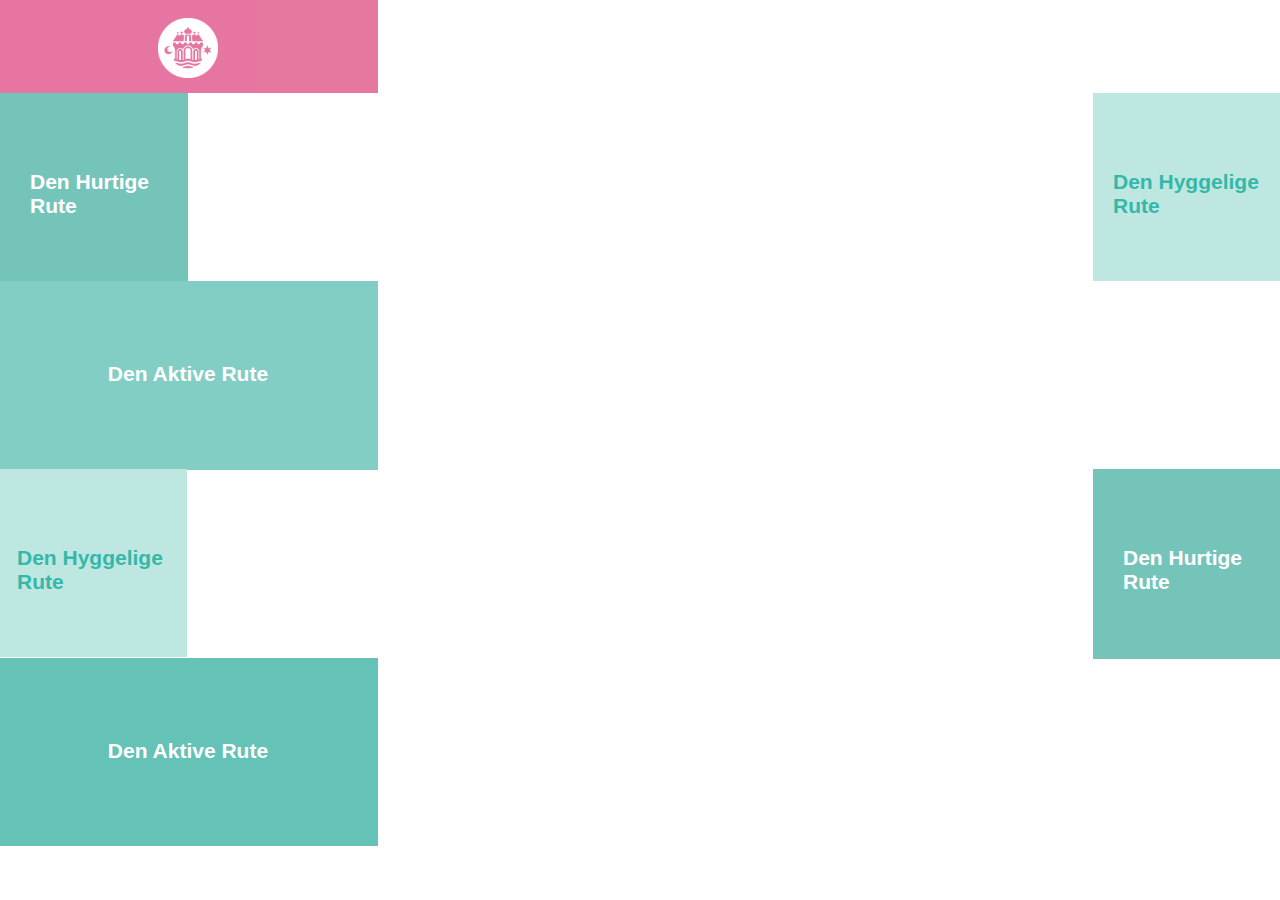
<file: naturvandring-aalborg-kommune-2sem/index.html>
<!DOCTYPE html>
<html lang="da">
<head>
    <meta charset="UTF-8">
    <meta http-equiv="X-UA-Compatible" content="IE=edge">
    <meta name="viewport" content="width=device-width, initial-scale=1.0">
    <link rel="stylesheet" href="style.css">
    <title>Opgave til Sem. 2. Tema 1.</title>
</head>
<body>
    <div class="container">
    <nav>
        <img class="logo" src="aalborg-kommune-logo.png" alt="logo"> 
    </nav>
    
       <div class="box-1">
           <p class="text1">Den Hurtige<br> 
        Rute</p>
        </div> 
       <div class="box-2">
        <p class="text2">Den Hyggelige<br> 
            Rute</p>
       </div> 
       <div class="box-3">
        <p class="text3">Den Aktive Rute</p>
       </div> 

       <div class="box-4">
        <p class="text1">Den Hurtige<br> 
     Rute</p>
     </div> 
    <div class="box-5">
     <p class="text2">Den Hyggelige<br> 
         Rute</p>
    </div> 
    <div class="box-6">
     <p class="text3">Den Aktive Rute</p>
    </div> 

    </div>
</body>
</html>
</file>
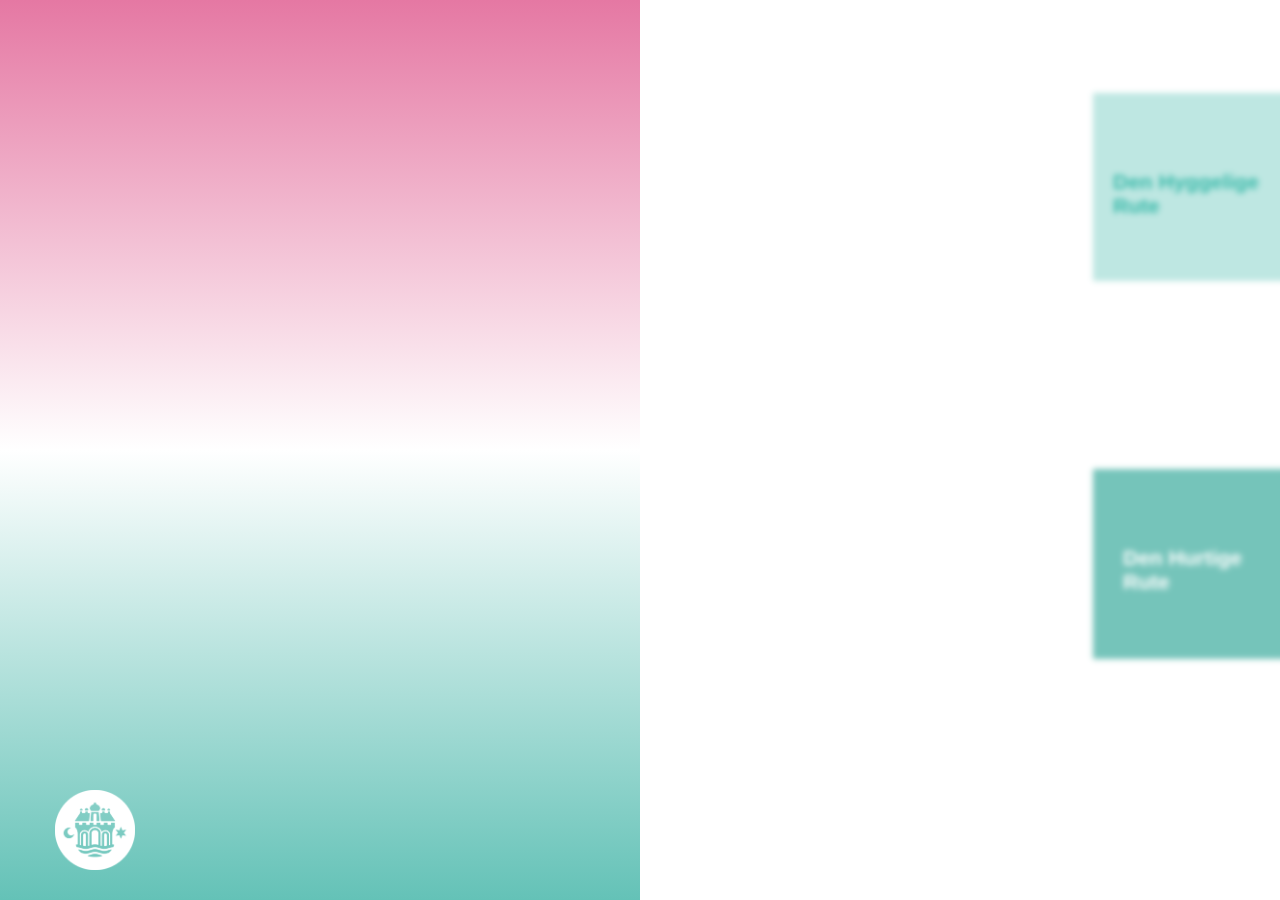
<file: naturvandring-aalborg-kommune-2sem/menu.html>
<!DOCTYPE html>
<html lang="da">
<head>
    <meta charset="UTF-8">
    <meta http-equiv="X-UA-Compatible" content="IE=edge">
    <meta name="viewport" content="width=device-width, initial-scale=1.0">
    <link rel="stylesheet" href="style.css">
    <title>Opgave til Sem. 2. Tema 1.</title>
</head>
<body>
    <div class="container">

    <nav>
        <img class="logo" src="aalborg-kommune-logo.png" alt="logo"> 
    </nav>

    <div class="sidebar">
        <img class="logo2" src="aalborg-kommune-logo.png" alt="logo"> 
    </div>
    
<div class="overlay"></div>

       <div class="box-1">
           <p class="text1">Den Hurtige<br> 
        Rute</p>
        </div> 
       <div class="box-2">
        <p class="text2">Den Hyggelige<br> 
            Rute</p>
       </div> 
       <div class="box-3">
        <p class="text3">Den Aktive Rute</p>
       </div> 

       <div class="box-4">
        <p class="text1">Den Hurtige<br> 
     Rute</p>
     </div> 
    <div class="box-5">
     <p class="text2">Den Hyggelige<br> 
         Rute</p>
    </div> 
    <div class="box-6">
     <p class="text3">Den Aktive Rute</p>
    </div> 

</div>

</body>
</html>
</file>
<file: naturvandring-aalborg-kommune-2sem/style.css>
html {
    padding: 0;
    margin: 0;
}

body {
    max-width: 375px;
    font-family: Arial, Helvetica, sans-serif;
}

.overlay {
    height: 100%;
    width: 100%;
    position:absolute;
    filter: blur(2px);
    backdrop-filter: blur(2px);
    z-index: 1;
    top: 0;
    left: 0;
    right: 0;
    bottom: 0;
}

.sidebar {
    height: 100%;
    width: 50%;
    background-image: linear-gradient(to bottom, #E578A3, #fff, #64c2b7);
    position: absolute;
    text-align: center;
    z-index: 2;
    top: 0;
    left: 0;
    bottom: 0;
}

.container {
    display: flex;
    flex-direction: column;    
}

nav {
    background-color: #d61c63;
    opacity: 60%;
    height: 50px;
    width: 380px;
    margin: -10px;
    right:-3px;
    text-align: center;
    padding: 20px 0px 25px 0px;
}

.logo {
    height: 60px;
    width: 60px;
    z-index: 5;
}

.logo2 {
    height: 80px;
    width: 80px;
    z-index: 2;
    padding: 25px;
    position: absolute;
    bottom: 5px;
    left: 30px;

    
}

.box-1 {
    height: 187.5px;
    width: 188px;
    background-color: #75c4ba;
    position: absolute;
    left: 0px;
    top: 93px;
    display: inline-block;
}

.box-2 {
    height: 187.5px;
    width: 189px;
    background-color: #BEE7E2;
    display: inline-block;
    position: absolute;
    right: -2px;
    top: 93px;
    
}

.box-3 {
    height: 188.5px;
    width:  380px;
    background-color: #64c2b7;
    color: #fff;
    opacity: 80%;
    position: relative;
    top: 198px;
    right: 10px;

}

.box-4 {
    height: 190px;
    width: 190px;
    background-color: #75c4ba;
    position: absolute;
    right: -3px;
    top: 469px;
    display: inline-block;
}

.box-5 {
    height: 187.5px;
    width: 190px;
    background-color: #BEE7E2;
    display: inline-block;
    position: absolute;
    left: -3px;
    top: 469px;
    
}

.box-6 {
    height: 188px;
    width:  380px;
    background-color: #64c2b7;
    color: #fff;
    position: relative;
    top: 386px;
    right: 10px;

}

.text1 {
    padding: 56px 30px;
    font-weight: bold;
    color:#fff;
    font-size: 21px;
}

.text2 {
    padding: 56px 20px;
    font-weight: bold;
    color:#35b8a8;
    font-size: 21px;
}

.text3 {
    padding: 60px;
    text-align: center;
    font-weight: bold;
    color:#fff;
    font-size: 21px;
}
</file>
